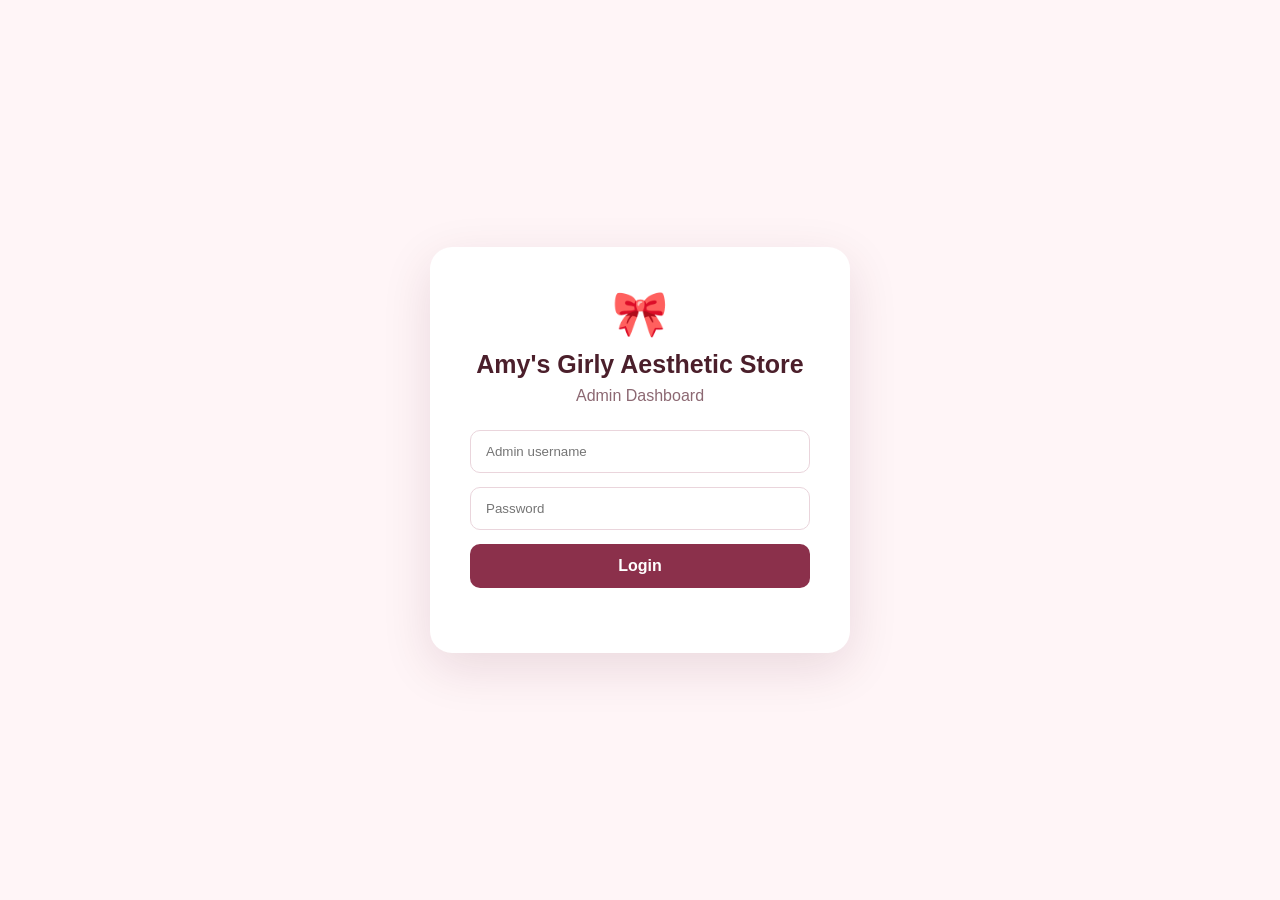
<file: index.html>
<!DOCTYPE html>
<html lang="en">
<head>
  <meta charset="UTF-8">
  <meta
    name="viewport"
    content="width=device-width, initial-scale=1.0"
  >

  <title>Amy's Girly Aesthetic Store | Admin</title>

  <link rel="stylesheet" href="admin.css">
</head>

<body>

  <!-- LOGIN SCREEN -->
  <section id="loginScreen" class="login-screen">

    <div class="login-card">

      <div class="login-logo">🎀</div>

      <h1>Amy's Girly Aesthetic Store</h1>

      <p>Admin Dashboard</p>

      <form id="loginForm">

        <input
          type="text"
          id="username"
          placeholder="Admin username"
          required
        >

        <input
          type="password"
          id="password"
          placeholder="Password"
          required
        >

        <button type="submit">
          Login
        </button>

      </form>

      <p id="loginMessage"></p>

    </div>

  </section>


  <!-- DASHBOARD -->
  <section id="dashboard" class="dashboard hidden">

    <header class="topbar">

      <div>
        <h1>Admin Dashboard 🎀</h1>
        <p>Manage Amy's Girly Aesthetic Store</p>
      </div>

      <button id="logoutBtn">
        Logout
      </button>

    </header>


    <!-- STATS -->
    <section class="stats">

      <div class="stat-card">
        <span>🛍️</span>
        <h3>Total Products</h3>
        <strong id="totalProducts">0</strong>
      </div>

      <div class="stat-card">
        <span>📦</span>
        <h3>Total Orders</h3>
        <strong id="totalOrders">0</strong>
      </div>

      <div class="stat-card">
        <span>⏳</span>
        <h3>Pending Orders</h3>
        <strong id="pendingOrders">0</strong>
      </div>

    </section>


    <!-- PRODUCTS -->
    <section class="admin-section">

      <div class="section-header">

        <div>
          <h2>Products</h2>
          <p>Manage your store products.</p>
        </div>

        <button id="addProductBtn">
          + Add Product
        </button>

      </div>


      <div class="table-wrapper">

        <table>

          <thead>
            <tr>
              <th>Image</th>
              <th>Product</th>
              <th>Category</th>
              <th>Price</th>
              <th>Stock</th>
              <th>Actions</th>
            </tr>
          </thead>

          <tbody id="productsTableBody">
          </tbody>

        </table>

      </div>

    </section>


    <!-- ORDERS -->
    <section class="admin-section">

      <div class="section-header">

        <div>
          <h2>Orders</h2>
          <p>View and manage customer orders.</p>
        </div>

      </div>


      <div class="table-wrapper">

        <table>

          <thead>
            <tr>
              <th>Order</th>
              <th>Customer / Contact</th>
              <th>Total</th>
              <th>Payment</th>
              <th>Status</th>
              <th>Action</th>
            </tr>
          </thead>

          <tbody id="ordersTableBody">
          </tbody>

        </table>

      </div>

    </section>

  </section>


  <!-- PRODUCT MODAL -->
  <div id="productModal" class="modal hidden">

    <div class="modal-card">

      <button
        class="close-modal"
        id="closeProductModal"
      >
        ×
      </button>

      <h2 id="productModalTitle">
        Add Product
      </h2>

      <form id="productForm">

        <input
          type="hidden"
          id="productId"
        >

        <label>Product Name</label>
        <input
          type="text"
          id="productName"
          required
        >

        <label>Description</label>
        <textarea
          id="productDescription"
        ></textarea>

        <label>Price (₦)</label>
        <input
          type="number"
          id="productPrice"
          min="0"
          required
        >

        <label>Category</label>
        <input
          type="text"
          id="productCategory"
          required
        >

        <label>Product Image</label>
        <input
          type="file"
          id="productImage"
          accept="image/*"
          
        >

        <label>Stock</label>
        <input
          type="number"
          id="productStock"
          min="0"
          value="0"
        >

        <label class="checkbox-row">
          <input
            type="checkbox"
            id="productFeatured"
          >
          Featured Product
        </label>

        <button type="submit">
          Save Product
        </button>

      </form>

      <p id="productMessage"></p>

    </div>

  </div>

    <div id="adminToast" class="admin-toast"></div>
  <script src="admin.js"></script>

</body>
</html>
</file>
<file: admin.css>
* {
  box-sizing: border-box;
  margin: 0;
  padding: 0;
}

body {
  font-family: Arial, sans-serif;
  background: #fff5f7;
  color: #4b1f2b;
}


/* =========================
   GENERAL
========================= */

button {
  border: none;
  cursor: pointer;
  font: inherit;
}

.hidden {
  display: none !important;
}


/* =========================
   LOGIN
========================= */

.login-screen {
  min-height: 100vh;
  display: flex;
  align-items: center;
  justify-content: center;
  padding: 20px;
}

.login-card {
  width: 100%;
  max-width: 420px;
  background: white;
  padding: 40px;
  border-radius: 22px;
  box-shadow: 0 15px 50px rgba(80, 20, 40, 0.12);
  text-align: center;
}

.login-logo {
  font-size: 45px;
  margin-bottom: 10px;
}

.login-card h1 {
  font-size: 25px;
  margin-bottom: 8px;
}

.login-card > p {
  color: #8c6872;
  margin-bottom: 25px;
}

.login-card form {
  display: flex;
  flex-direction: column;
  gap: 14px;
}

.login-card input,
.modal-card input,
.modal-card textarea {
  width: 100%;
  padding: 13px 15px;
  border: 1px solid #ead5dc;
  border-radius: 10px;
  outline: none;
}

.login-card input:focus,
.modal-card input:focus,
.modal-card textarea:focus {
  border-color: #8b304b;
}

.login-card button,
.modal-card button[type="submit"],
#addProductBtn {
  background: #8b304b;
  color: white;
  padding: 13px 20px;
  border-radius: 10px;
  font-weight: bold;
}

#loginMessage,
#productMessage {
  margin-top: 15px;
}


/* =========================
   TOP BAR
========================= */

.topbar {
  background: white;
  padding: 22px 5%;
  display: flex;
  justify-content: space-between;
  align-items: center;
  border-bottom: 1px solid #f0dce2;
}

.topbar h1 {
  font-size: 25px;
}

.topbar p {
  color: #8c6872;
  margin-top: 5px;
}

#logoutBtn {
  background: #f3dbe2;
  color: #6d263a;
  padding: 10px 18px;
  border-radius: 10px;
}


/* =========================
   STATS
========================= */

.stats {
  padding: 30px 5%;
  display: grid;
  grid-template-columns: repeat(3, 1fr);
  gap: 20px;
}

.stat-card {
  background: white;
  padding: 25px;
  border-radius: 18px;
  box-shadow: 0 8px 30px rgba(80, 20, 40, 0.07);
}

.stat-card span {
  font-size: 25px;
}

.stat-card h3 {
  margin: 10px 0;
  color: #7b5b64;
}

.stat-card strong {
  font-size: 30px;
}


/* =========================
   SECTIONS
========================= */

.admin-section {
  margin: 0 5% 35px;
  background: white;
  padding: 25px;
  border-radius: 18px;
  box-shadow: 0 8px 30px rgba(80, 20, 40, 0.07);
}

.section-header {
  display: flex;
  justify-content: space-between;
  align-items: center;
  margin-bottom: 20px;
}

.section-header p {
  color: #8c6872;
  margin-top: 5px;
}


/* =========================
   TABLE
========================= */

.table-wrapper {
  width: 100%;
  overflow-x: auto;
}

table {
  width: 100%;
  border-collapse: collapse;
  min-width: 750px;
}

th,
td {
  padding: 14px;
  text-align: left;
  border-bottom: 1px solid #f0e2e6;
}

th {
  color: #6d263a;
  background: #fff8fa;
}

td img {
  width: 55px;
  height: 55px;
  object-fit: cover;
  border-radius: 10px;
}

.action-btn {
  padding: 7px 11px;
  border-radius: 7px;
  margin-right: 5px;
}

.edit-btn {
  background: #f5dce4;
  color: #6d263a;
}

.delete-btn {
  background: #ffe2e2;
  color: #a32929;
}


/* =========================
   MODAL
========================= */

.modal {
  position: fixed;
  inset: 0;
  background: rgba(40, 10, 20, 0.5);
  display: flex;
  align-items: center;
  justify-content: center;
  padding: 20px;
  z-index: 1000;
}

.modal-card {
  background: white;
  width: 100%;
  max-width: 550px;
  max-height: 90vh;
  overflow-y: auto;
  padding: 30px;
  border-radius: 20px;
  position: relative;
}

.close-modal {
  position: absolute;
  right: 18px;
  top: 15px;
  font-size: 28px;
  background: none;
  color: #6d263a;
}

.modal-card h2 {
  margin-bottom: 20px;
}

.modal-card form {
  display: flex;
  flex-direction: column;
  gap: 9px;
}

.modal-card textarea {
  min-height: 100px;
  resize: vertical;
}

.checkbox-row {
  display: flex;
  gap: 8px;
  align-items: center;
  margin: 8px 0;
}


/* =========================
   MOBILE
========================= */

@media (max-width: 700px) {

  .topbar {
    align-items: flex-start;
    gap: 15px;
    flex-direction: column;
  }

  .stats {
    grid-template-columns: 1fr;
  }

  .admin-section {
    margin-left: 3%;
    margin-right: 3%;
    padding: 18px;
  }

  .section-header {
    align-items: flex-start;
    gap: 15px;
    flex-direction: column;
  }

  .login-card {
    padding: 28px 20px;
  }
}
/* ===============================
   ORDER DETAILS
================================ */

.customer-preview {
  display: block;
  margin-top: 5px;
  color: #8f777f;
  font-size: 12px;
}

.empty-orders {
  text-align: center;
  padding: 35px !important;
  color: #9a858c;
}

.view-btn {
  background: #f7e6ec;
  color: #8b2f4d;
  margin-bottom: 5px;
}

.view-btn:hover {
  background: #edd3dc;
}

.admin-status {
  display: inline-block;
  padding: 6px 10px;
  border-radius: 30px;
  font-size: 12px;
  white-space: nowrap;
}

.payment-status {
  background: #fff4df;
  color: #986500;
}

.order-status {
  background: #f5e8ee;
  color: #8b2f4d;
}


/* ===============================
   ORDER DETAILS OVERLAY
================================ */

.order-details-overlay {
  position: fixed;
  inset: 0;
  z-index: 9999;

  display: flex;
  align-items: center;
  justify-content: center;

  padding: 25px;

  background: rgba(43, 20, 29, 0.55);

  overflow-y: auto;
}


.order-details-card {
  position: relative;

  width: min(760px, 100%);

  max-height: 90vh;
  overflow-y: auto;

  background: #fff;

  border-radius: 24px;

  padding: 35px;

  box-shadow:
    0 25px 70px rgba(50, 20, 30, 0.25);
}


/* ===============================
   CLOSE BUTTON
================================ */

.order-details-close {
  position: absolute;

  top: 15px;
  right: 18px;

  width: 38px;
  height: 38px;

  border: none;
  border-radius: 50%;

  background: #f8e8ed;

  color: #8b2f4d;

  font-size: 24px;

  cursor: pointer;
}

.order-details-close:hover {
  background: #f1d8e0;
}


/* ===============================
   HEADING
================================ */

.order-details-heading {
  padding-bottom: 22px;

  border-bottom: 1px solid #f0e2e6;
}

.order-details-heading span {
  display: block;

  margin-bottom: 6px;

  font-size: 11px;

  letter-spacing: 1.5px;

  color: #9a7d86;
}

.order-details-heading h2 {
  margin: 0;

  color: #6f243e;
}

.order-details-heading p {
  margin: 8px 0 0;

  font-size: 12px;

  color: #9a858c;

  word-break: break-all;
}


/* ===============================
   CUSTOMER INFORMATION
================================ */

.customer-details {
  margin-top: 25px;
}

.customer-details h3,
.order-products h3 {
  margin-bottom: 15px;

  color: #6f243e;
}

.customer-details-grid {
  display: grid;

  grid-template-columns:
    repeat(2, 1fr);

  gap: 14px;
}

.customer-details-grid > div {
  background: #fff8f9;

  padding: 16px;

  border-radius: 14px;
}

.customer-details-grid span {
  display: block;

  margin-bottom: 6px;

  font-size: 12px;

  color: #967d85;
}

.customer-details-grid strong {
  display: block;

  font-size: 14px;

  color: #38242b;

  word-break: break-word;
}

.customer-details-grid .full-detail {
  grid-column: 1 / -1;
}


/* ===============================
   ORDERED PRODUCTS
================================ */

.order-products {
  margin-top: 28px;
}

.order-item {
  display: flex;

  align-items: center;

  justify-content: space-between;

  gap: 20px;

  padding: 15px 0;

  border-bottom: 1px solid #f0e2e6;
}

.order-item strong {
  display: block;

  color: #38242b;
}

.order-item span {
  display: block;

  margin-top: 5px;

  font-size: 12px;

  color: #967d85;
}

.no-order-items {
  color: #9a858c;
}


/* ===============================
   ORDER SUMMARY
================================ */

.order-summary {
  margin-top: 25px;

  padding: 20px;

  background: #fff8f9;

  border-radius: 16px;
}

.order-summary > div {
  display: flex;

  justify-content: space-between;

  gap: 20px;

  padding: 8px 0;
}

.order-summary span {
  color: #8f777f;
}

.order-summary strong {
  color: #38242b;
}

.order-summary .order-grand-total {
  margin-top: 10px;

  padding-top: 15px;

  border-top: 1px solid #ead6dc;
}

.order-grand-total span,
.order-grand-total strong {
  font-size: 18px;

  color: #8b2f4d;
}


/* ===============================
   STATUS DETAILS
================================ */

.order-status-details {
  display: grid;

  grid-template-columns:
    repeat(2, 1fr);

  gap: 14px;

  margin-top: 20px;
}

.order-status-details > div {
  padding: 16px;

  border: 1px solid #ead6dc;

  border-radius: 14px;
}

.order-status-details span {
  display: block;

  margin-bottom: 7px;

  font-size: 12px;

  color: #967d85;
}

.order-status-details strong {
  color: #8b2f4d;
}


/* ===============================
   UPDATE BUTTON
================================ */

.order-update-large {
  width: 100%;

  margin-top: 22px;

  padding: 14px 18px;

  border: none;

  border-radius: 12px;

  background: #8b2f4d;

  color: #fff;

  font-family: inherit;

  font-size: 14px;

  font-weight: 700;

  cursor: pointer;

  transition: 0.2s ease;
}

.order-update-large:hover {
  transform: translateY(-1px);

  opacity: 0.93;
}


/* ===============================
   MOBILE ADMIN
================================ */

@media (max-width: 700px) {

  .order-details-overlay {
    padding: 12px;
    align-items: flex-start;
  }

  .order-details-card {
    margin-top: 10px;

    max-height: 94vh;

    padding: 25px 18px;

    border-radius: 20px;
  }

  .customer-details-grid {
    grid-template-columns: 1fr;
  }

  .customer-details-grid .full-detail {
    grid-column: auto;
  }

  .order-status-details {
    grid-template-columns: 1fr;
  }

  .order-item {
    align-items: flex-start;
  }

  .order-item > strong {
    white-space: nowrap;
  }

}
/* =========================================================
   ADMIN TOAST NOTIFICATIONS
========================================================= */

.admin-toast {
  position: fixed;
  left: 50%;
  bottom: 30px;

  z-index: 99999;

  width: max-content;
  max-width: min(420px, calc(100vw - 30px));

  padding: 14px 20px;

  background: #6f243e;
  color: #fff;

  border-radius: 14px;

  font-size: 13px;
  line-height: 1.5;
  text-align: center;

  box-shadow: 0 12px 35px rgba(50, 20, 30, 0.25);

  opacity: 0;
  visibility: hidden;

  transform: translate(-50%, 20px);

  transition:
    opacity 0.25s ease,
    transform 0.25s ease,
    visibility 0.25s ease;

  pointer-events: none;
}

.admin-toast.show {
  opacity: 1;
  visibility: visible;

  transform: translate(-50%, 0);
}

@media (max-width: 700px) {

  .admin-toast {
    bottom: 20px;

    max-width: calc(100vw - 30px);

    padding: 13px 16px;

    font-size: 12px;
  }

}
</file>
